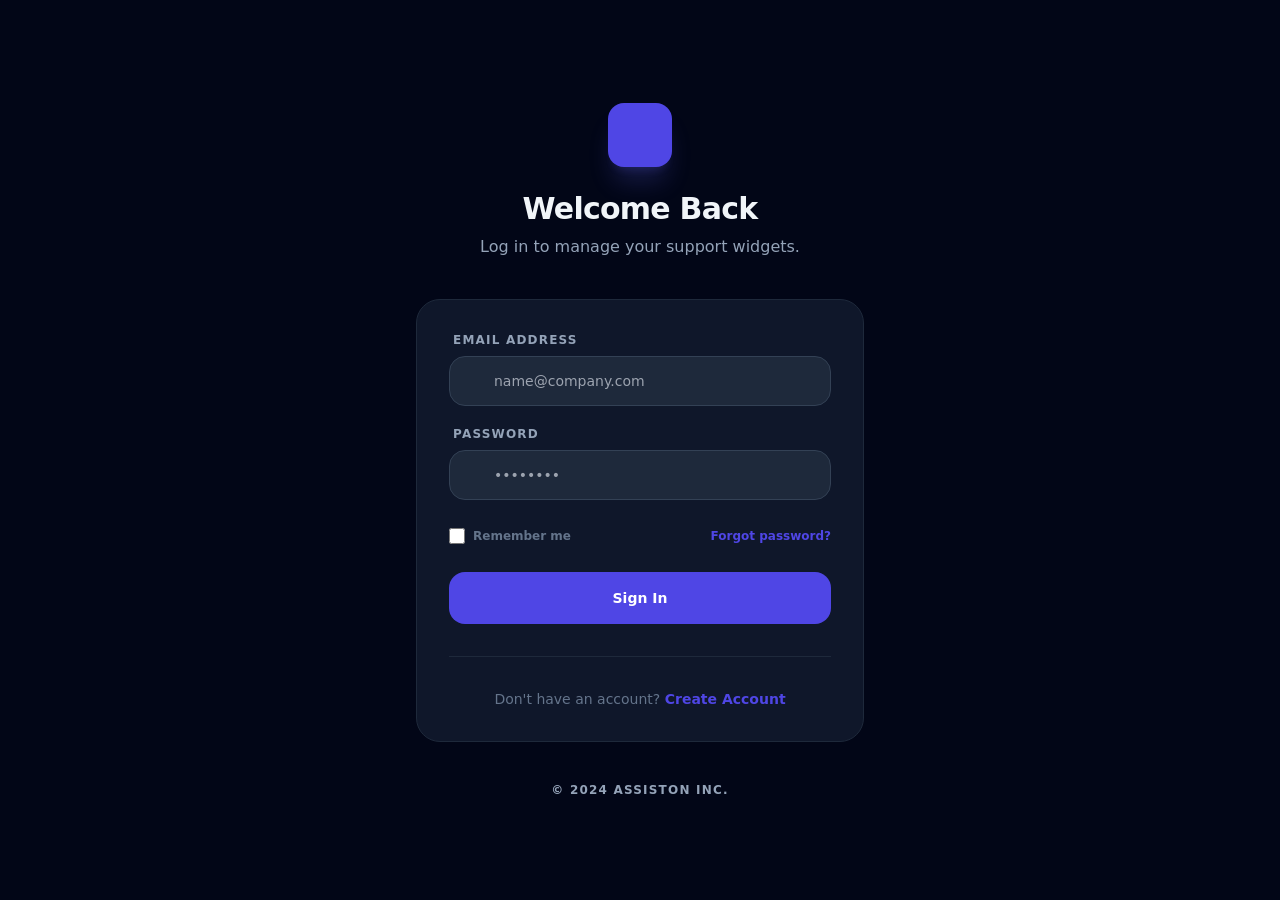
<file: login/index.html>
<!DOCTYPE html>
<html lang="en" class="scroll-smooth dark">
<head>
    <meta charset="UTF-8">
    <meta name="viewport" content="width=device-width, initial-scale=1.0">
    <title>Login | Assiston</title>
    <script src="/assets/lib/tailwind.js"></script>
    <script src="/assets/utils/base.js"></script>
    <!-- <link rel="stylesheet" href="https://cdnjs.cloudflare.com/ajax/libs/font-awesome/6.4.0/css/all.min.css"> -->
     <script src="/assets/utils/base.js"></script>
    <script>
        tailwind.config = {
            darkMode: 'class',
            theme: {
                extend: {
                    colors: {
                        indigo: {
                            50: '#eef2ff', 100: '#e0e7ff', 200: '#c7d2fe', 300: '#a5b4fc', 
                            400: '#818cf8', 500: '#6366f1', 600: '#4f46e5', 700: '#4338ca', 
                            800: '#3730a3', 900: '#312e81',
                        }
                    }
                }
            }
        }


        async function handleLogin(e) {
            e.preventDefault();
            const email = document.getElementById('email').value;
            const password = document.getElementById('password').value;
            const errorEl = document.getElementById('error-message');
            const btn = document.getElementById('login-btn');

            errorEl.classList.add('hidden');
            btn.disabled = true;
            btn.innerHTML = '<i class="fas fa-circle-notch animate-spin"></i> Checking...';

            try {
                const res = await fetch(`${API_BASE}/login`, {
                    method: 'POST',
                    headers: { 'Content-Type': 'application/json' },
                    body: JSON.stringify({ email, password })
                });

                const data = await res.json();

                if (res.ok) {
                    const userString = JSON.stringify(data.user);
                    const userBase64 = btoa(unescape(encodeURIComponent(userString)));
                    
                    document.cookie = `token=${data.token}; path=/; max-age=86400; SameSite=Strict`;
                    document.cookie = `user=${userBase64}; path=/; max-age=86400; SameSite=Strict`;
                    
                    window.location.href = '/dashboard';
                } else {
                    errorEl.innerText = data.error || 'Invalid credentials';
                    errorEl.classList.remove('hidden');
                    btn.disabled = false;
                    btn.innerText = 'Sign In';
                }
            } catch (err) {
                errorEl.innerText = 'Connection to server failed';
                errorEl.classList.remove('hidden');
                btn.disabled = false;
                btn.innerText = 'Sign In';
            }
        }
    </script>
</head>
<body class="bg-slate-50 dark:bg-slate-950 text-slate-900 dark:text-slate-100 min-h-screen flex items-center justify-center p-6">
    
    <div class="max-w-md w-full">
        <div class="text-center mb-10">
            <div class="inline-flex items-center justify-center w-16 h-16 bg-indigo-600 rounded-2xl text-white text-2xl mb-6 shadow-xl shadow-indigo-500/20">
                <i class="fas fa-bolt"></i>
            </div>
            <h1 class="text-3xl font-black tracking-tight mb-2">Welcome Back</h1>
            <p class="text-slate-500 dark:text-slate-400 font-medium">Log in to manage your support widgets.</p>
        </div>

        <div class="bg-white dark:bg-slate-900 p-8 rounded-3xl border border-slate-200 dark:border-slate-800 shadow-xl shadow-slate-200/50 dark:shadow-none">
            <div id="error-message" class="hidden mb-6 p-4 bg-red-50 dark:bg-red-900/20 text-red-600 dark:text-red-400 text-sm font-bold rounded-xl border border-red-100 dark:border-red-800/50">
                Invalid email or password.
            </div>

            <form onsubmit="handleLogin(event)" class="space-y-5">
                <div>
                    <label class="block text-xs font-black uppercase tracking-widest text-slate-400 mb-2 ml-1">Email Address</label>
                    <div class="relative">
                        <span class="absolute inset-y-0 left-0 pl-4 flex items-center text-slate-400">
                            <i class="fas fa-envelope"></i>
                        </span>
                        <input type="email" id="email" required placeholder="name@company.com" 
                            class="w-full pl-11 pr-4 py-3.5 bg-slate-50 dark:bg-slate-800 border border-slate-200 dark:border-slate-700 rounded-2xl text-sm focus:ring-2 focus:ring-indigo-500 outline-none transition-all">
                    </div>
                </div>

                <div>
                    <label class="block text-xs font-black uppercase tracking-widest text-slate-400 mb-2 ml-1">Password</label>
                    <div class="relative">
                        <span class="absolute inset-y-0 left-0 pl-4 flex items-center text-slate-400">
                            <i class="fas fa-lock"></i>
                        </span>
                        <input type="password" id="password" required placeholder="••••••••" 
                            class="w-full pl-11 pr-4 py-3.5 bg-slate-50 dark:bg-slate-800 border border-slate-200 dark:border-slate-700 rounded-2xl text-sm focus:ring-2 focus:ring-indigo-500 outline-none transition-all">
                    </div>
                </div>

                <div class="flex items-center justify-between py-2">
                    <label class="flex items-center gap-2 cursor-pointer group">
                        <input type="checkbox" class="w-4 h-4 rounded border-slate-300 text-indigo-600 focus:ring-indigo-500 bg-slate-100 dark:bg-slate-800 dark:border-slate-700">
                        <span class="text-xs font-bold text-slate-500 group-hover:text-slate-700 dark:group-hover:text-slate-300 transition-colors">Remember me</span>
                    </label>
                    <a href="#" class="text-xs font-bold text-indigo-600 hover:text-indigo-500">Forgot password?</a>
                </div>

                <button type="submit" id="login-btn"
                    class="w-full py-4 bg-indigo-600 hover:bg-indigo-700 text-white rounded-2xl font-black text-sm shadow-lg shadow-indigo-200 dark:shadow-none transition-all active:scale-[0.98] disabled:opacity-70 disabled:cursor-not-wait">
                    Sign In
                </button>
            </form>

            <div class="mt-8 pt-8 border-t border-slate-100 dark:border-slate-800 text-center">
                <p class="text-sm text-slate-500 font-medium">
                    Don't have an account? 
                    <a href="/register/" class="text-indigo-600 font-bold hover:underline">Create Account</a>
                </p>
            </div>
        </div>

        <p class="mt-10 text-center text-xs text-slate-400 font-bold uppercase tracking-widest">
            &copy; 2024 Assiston Inc.
        </p>
    </div>

</body>
</html>
</file>
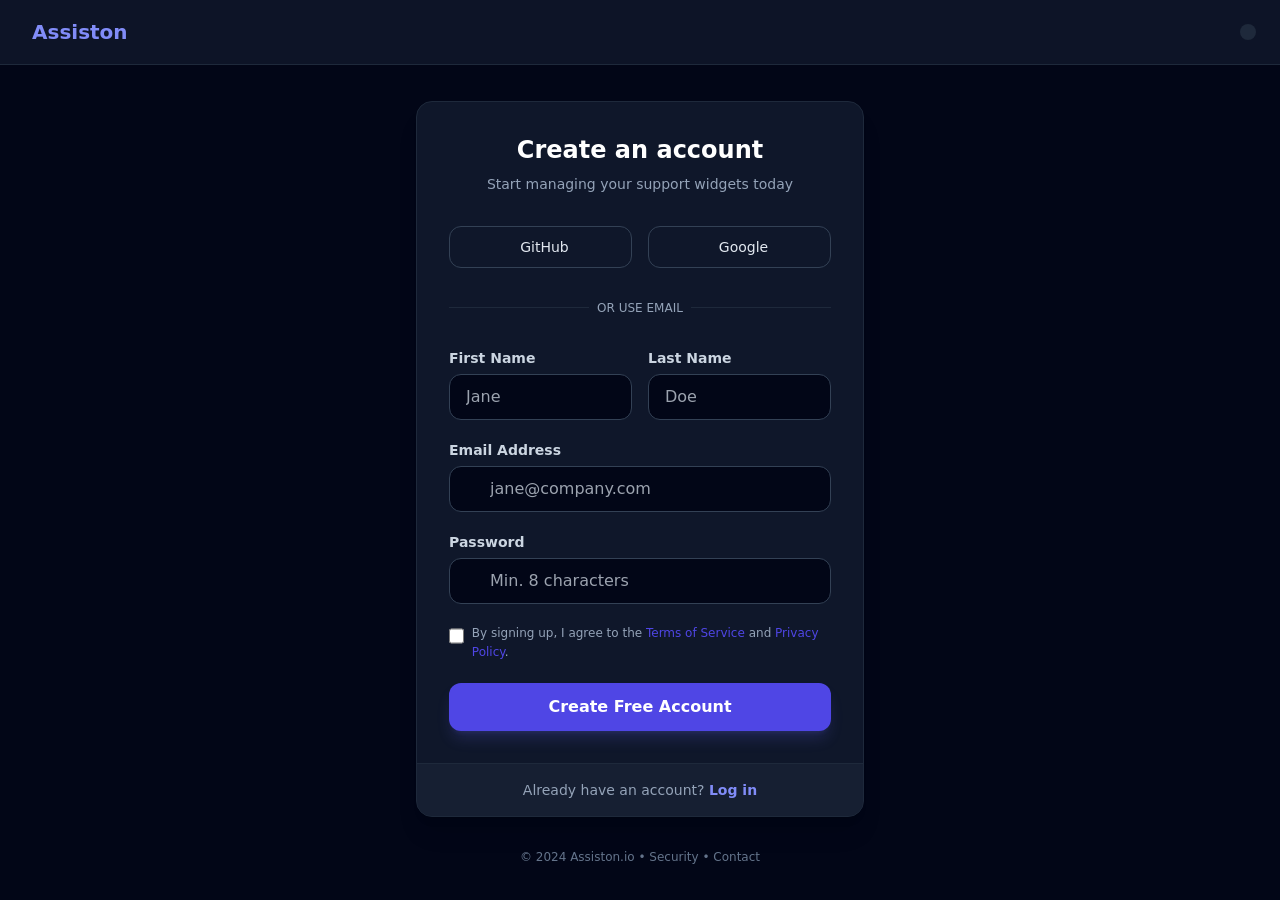
<file: register/index.html>
<!DOCTYPE html>
<html lang="en" class="scroll-smooth dark">
<head>
    <meta charset="UTF-8">
    <meta name="viewport" content="width=device-width, initial-scale=1.0">
    <title>Create Account | Assiston</title>
    <script src="/assets/lib/tailwind.js"></script>
    <script src="/assets/utils/base.js"></script>
    <!-- <link rel="stylesheet" href="https://cdnjs.cloudflare.com/ajax/libs/font-awesome/6.4.0/css/all.min.css"> -->
    <script src="/assets/utils/base.js"></script>

    <script>
        tailwind.config = {
            darkMode: 'class',
            theme: {
                extend: {
                    colors: {
                        indigo: {
                            50: '#eef2ff', 100: '#e0e7ff', 200: '#c7d2fe', 300: '#a5b4fc', 
                            400: '#818cf8', 500: '#6366f1', 600: '#4f46e5', 700: '#4338ca', 
                            800: '#3730a3', 900: '#312e81',
                        }
                    }
                }
            }
        }

        async function handleRegister() {
            const firstName = document.getElementById('first_name').value;
            const lastName = document.getElementById('last_name').value;
            const email = document.getElementById('email').value;
            const password = document.getElementById('password').value;
            const terms = document.getElementById('terms').checked;
            const btn = document.getElementById('reg-btn');

            if (!terms) {
                alert("Please agree to the Terms of Service");
                return;
            }

            btn.disabled = true;
            btn.innerHTML = '<i class="fas fa-circle-notch fa-spin mr-2"></i> Creating...';

            try {
                const response = await fetch(`${API_BASE}/register`, {
                    method: 'POST',
                    headers: { 'Content-Type': 'application/json' },
                    body: JSON.stringify({ 
                        name: `${firstName} ${lastName}`.trim(), 
                        email, 
                        password 
                    })
                });

                const data = await response.json();

                if (response.status === 201) {
                    window.location.href = 'login.html?registered=true';
                } else {
                    alert(data.error || "Registration failed");
                    btn.disabled = false;
                    btn.innerText = 'Create Free Account';
                }
            } catch (err) {
                alert("Connection error. Is the backend running?");
                btn.disabled = false;
                btn.innerText = 'Create Free Account';
            }
        }
    </script>
</head>
<body class="bg-slate-50 text-slate-800 font-sans antialiased transition-colors duration-300 dark:bg-slate-950 dark:text-slate-200 min-h-screen flex flex-col">

    <nav class="w-full bg-white/90 backdrop-blur-md border-b border-slate-200 z-50 dark:bg-slate-900/90 dark:border-slate-800">
        <div class="max-w-7xl mx-auto px-4 sm:px-6 flex justify-between items-center h-16">
            <a href="index.html" class="text-xl font-bold text-indigo-600 flex items-center gap-2 dark:text-indigo-400">
                <i class="fas fa-comment-dots"></i> Assiston
            </a>
            <button id="theme-toggle" class="p-2 rounded-lg bg-slate-100 text-slate-600 hover:bg-slate-200 dark:bg-slate-800 dark:text-slate-400 dark:hover:bg-slate-700 transition-colors">
                <i class="fas fa-moon hidden" id="theme-icon-dark"></i>
                <i class="fas fa-sun" id="theme-icon-light"></i>
            </button>
        </div>
    </nav>

    <main class="flex-grow flex items-center justify-center p-4 sm:p-6 py-12">
        <div class="w-full max-w-md">
            <div class="bg-white rounded-2xl shadow-xl border border-slate-200 overflow-hidden dark:bg-slate-900 dark:border-slate-800">
                <div class="p-8">
                    <div class="text-center mb-8">
                        <h1 class="text-2xl font-extrabold text-slate-900 dark:text-white mb-2">Create an account</h1>
                        <p class="text-slate-500 dark:text-slate-400 text-sm">Start managing your support widgets today</p>
                    </div>

                    <div class="grid grid-cols-2 gap-4 mb-8">
                        <button class="flex items-center justify-center gap-2 py-2.5 border border-slate-200 rounded-xl hover:bg-slate-50 transition-colors dark:border-slate-700 dark:hover:bg-slate-800">
                            <i class="fab fa-github"></i> <span class="text-sm font-medium">GitHub</span>
                        </button>
                        <button class="flex items-center justify-center gap-2 py-2.5 border border-slate-200 rounded-xl hover:bg-slate-50 transition-colors dark:border-slate-700 dark:hover:bg-slate-800">
                            <i class="fab fa-google"></i> <span class="text-sm font-medium">Google</span>
                        </button>
                    </div>

                    <div class="relative mb-8">
                        <div class="absolute inset-0 flex items-center">
                            <div class="w-full border-t border-slate-200 dark:border-slate-800"></div>
                        </div>
                        <div class="relative flex justify-center text-xs uppercase">
                            <span class="bg-white px-2 text-slate-500 dark:bg-slate-900 dark:text-slate-400">Or use email</span>
                        </div>
                    </div>

                    <form class="space-y-5" onsubmit="event.preventDefault(); handleRegister();">
                        <div class="grid grid-cols-2 gap-4">
                            <div>
                                <label class="block text-sm font-semibold text-slate-700 dark:text-slate-300 mb-1.5">First Name</label>
                                <input type="text" id="first_name" placeholder="Jane" required class="w-full px-4 py-2.5 bg-slate-50 border border-slate-200 rounded-xl focus:outline-none focus:ring-2 focus:ring-indigo-500 transition-all dark:bg-slate-950 dark:border-slate-700 dark:text-white">
                            </div>
                            <div>
                                <label class="block text-sm font-semibold text-slate-700 dark:text-slate-300 mb-1.5">Last Name</label>
                                <input type="text" id="last_name" placeholder="Doe" required class="w-full px-4 py-2.5 bg-slate-50 border border-slate-200 rounded-xl focus:outline-none focus:ring-2 focus:ring-indigo-500 transition-all dark:bg-slate-950 dark:border-slate-700 dark:text-white">
                            </div>
                        </div>

                        <div>
                            <label class="block text-sm font-semibold text-slate-700 dark:text-slate-300 mb-1.5">Email Address</label>
                            <div class="relative">
                                <span class="absolute inset-y-0 left-0 pl-3 flex items-center text-slate-400">
                                    <i class="fas fa-envelope"></i>
                                </span>
                                <input type="email" id="email" placeholder="jane@company.com" required class="w-full pl-10 pr-4 py-2.5 bg-slate-50 border border-slate-200 rounded-xl focus:outline-none focus:ring-2 focus:ring-indigo-500 transition-all dark:bg-slate-950 dark:border-slate-700 dark:text-white">
                            </div>
                        </div>

                        <div>
                            <label class="block text-sm font-semibold text-slate-700 dark:text-slate-300 mb-1.5">Password</label>
                            <div class="relative">
                                <span class="absolute inset-y-0 left-0 pl-3 flex items-center text-slate-400">
                                    <i class="fas fa-lock"></i>
                                </span>
                                <input type="password" id="password" placeholder="Min. 8 characters" required class="w-full pl-10 pr-4 py-2.5 bg-slate-50 border border-slate-200 rounded-xl focus:outline-none focus:ring-2 focus:ring-indigo-500 transition-all dark:bg-slate-950 dark:border-slate-700 dark:text-white">
                            </div>
                        </div>

                        <div class="flex items-start">
                            <input type="checkbox" id="terms" class="mt-1 w-4 h-4 rounded border-slate-300 text-indigo-600 focus:ring-indigo-500 dark:bg-slate-800 dark:border-slate-700">
                            <label for="terms" class="ml-2 text-xs text-slate-600 dark:text-slate-400 leading-relaxed">
                                By signing up, I agree to the <a href="#" class="text-indigo-600 hover:underline">Terms of Service</a> and <a href="#" class="text-indigo-600 hover:underline">Privacy Policy</a>.
                            </label>
                        </div>

                        <button type="submit" id="reg-btn" class="w-full py-3 bg-indigo-600 text-white font-bold rounded-xl hover:bg-indigo-700 shadow-lg shadow-indigo-500/20 transition-all active:scale-[0.98] disabled:opacity-50 disabled:cursor-not-allowed">
                            Create Free Account
                        </button>
                    </form>
                </div>
                
                <div class="px-8 py-4 bg-slate-50 border-t border-slate-200 text-center dark:bg-slate-800/50 dark:border-slate-800">
                    <p class="text-sm text-slate-600 dark:text-slate-400">
                        Already have an account? <a href="login.html" class="font-bold text-indigo-600 hover:text-indigo-500 dark:text-indigo-400">Log in</a>
                    </p>
                </div>
            </div>
            
            <p class="mt-8 text-center text-xs text-slate-500 dark:text-slate-500">
                &copy; 2024 Assiston.io &bull; <a href="#" class="hover:underline">Security</a> &bull; <a href="#" class="hover:underline">Contact</a>
            </p>
        </div>
    </main>

    <script>
        const themeToggle = document.getElementById('theme-toggle');
        const iconDark = document.getElementById('theme-icon-dark');
        const iconLight = document.getElementById('theme-icon-light');

        const updateIcons = (isDark) => {
            iconDark.classList.toggle('hidden', isDark);
            iconLight.classList.toggle('hidden', !isDark);
        };

        updateIcons(document.documentElement.classList.contains('dark'));

        themeToggle.addEventListener('click', () => {
            const isDark = document.documentElement.classList.toggle('dark');
            updateIcons(isDark);
        });
    </script>
</body>
</html>
</file>
